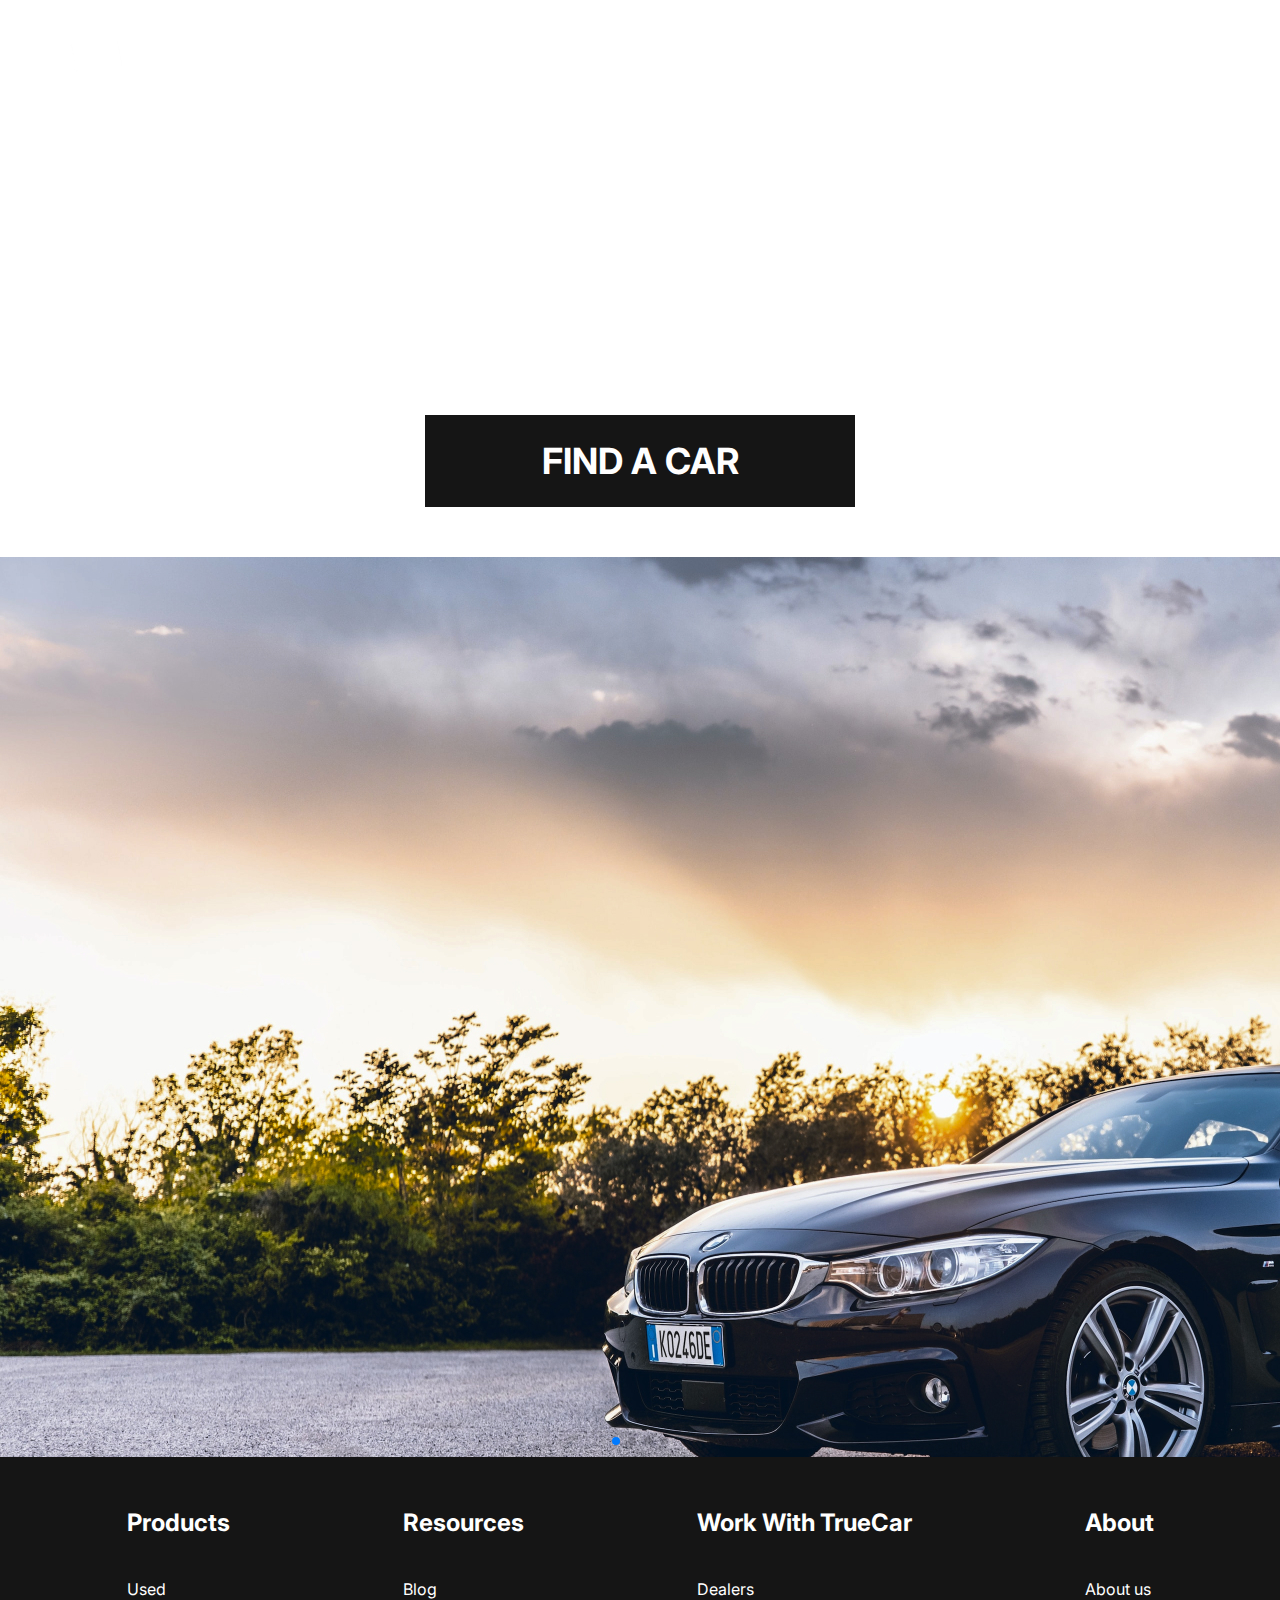
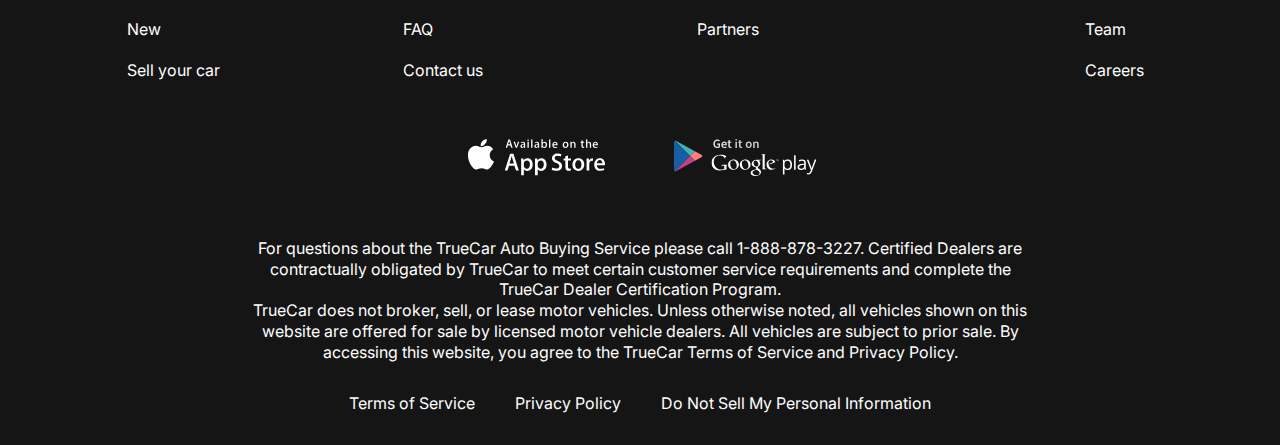
<file: index.html>
<!DOCTYPE html>
<html lang="en">
<head>
    <meta charset="UTF-8">
    <meta http-equiv="X-UA-Compatible" content="IE=edge">
    <meta name="viewport" content="width=device-width, initial-scale=1.0">
    <title>Document</title>
    <!-- Подключаем нужные шрифты из гугла-->
    <link rel="preconnect" href="https://fonts.googleapis.com">
    <link rel="preconnect" href="https://fonts.gstatic.com" crossorigin>
    <link href="https://fonts.googleapis.com/css2?family=Inter:wght@400;700&display=swap" rel="stylesheet">
    <link rel="stylesheet" href="https://cdn.jsdelivr.net/npm/swiper@9/swiper-bundle.min.css" /> <!--Подключили из интернета стили для слайдера-->
    <link rel="stylesheet" href="css/style.css"> <!--Всегда должен быть последним в списке ссылок в html-->
</head>
<body>
    <div class="wrapper"> <!--Внешняя обертка-->
        <header class="header header-main"> <!-- Хедер-->
            <!--в contacts и new-cars другой хедер с другими стилями-->
        <div class="container">
            <div class="header__inner"> <!--Содержимое хедера-->
                <a class='logo' href="#"> <!--Логотип-->
                    <img class='logo__img' src="images/logo.svg" alt="">
                </a>
                <nav class="menu"></nav> <!--Меню-->
                <ul class="menu__list"> <!--Список меню-->
                    <li class="menu__list-item">
                        <a href="#" class="menu__list-link">NEW CARS</a>
                    </li>
                    <li class="menu__list-item">
                        <a href="#" class="menu__list-link">PRE-OWNED CARS</a>
                    </li>
                    <li class="menu__list-item">
                        <a href="#" class="menu__list-link">FINANCE</a>
                    </li>
                    <li class="menu__list-item">
                        <a href="#" class="menu__list-link">LEASE VS BUY</a>
                    </li>
                    <li class="menu__list-item">
                        <a href="#" class="menu__list-link">CONTACT US</a>
                    </li>
                </ul>
            </div>
        </div>
        </header>
        <main class="main"> <!-- Основная часть страницы-->
            <section class="top">
                <div class="container">
                    <h1 class="title"> <!-- Заголовок + наша кнопка-->
                        Leasing From D&M
                    </h1>
                    <a href="#" class="top__link">
                        FIND A CAR
                    </a>
                </div>
            </section>
            <div class="slider"><!-- Слайдер-->
                <div class="swiper">
                    <div class="swiper-wrapper">
                        <!-- Наш первый слайд с указанием пути к картинке для слайда-->
                        <!-- Путь к картинке пишем в HMTL, а не в css, чтобы контент-менеджер мог потом менять картинки-->
                        <div class="swiper-slide" style="background-image: url(images/slide-1.jpg);"></div>
                        <div class="swiper-slide" style="background-image: url(images/slide-1.jpg);"></div>
                        <div class="swiper-slide" style="background-image: url(images/slide-1.jpg);"></div>
                        <div class="swiper-slide" style="background-image: url(images/slide-1.jpg);"></div>
                    </div>
                    <div class="swiper-pagination"></div> <!-- Пагинация-->
                </div>
            </div>
        </main>
        <footer class="footer"> <!--Наш футер, то, что снизу страницы. Наполняем его разделами-->
            <div class="container">
                <nav class="footer__menu">
                    <ul class="footer__menu-list">
                        <li class="footer__menu-item">
                            <p class="footer__menu-title">Products</p>
                        </li>
                        <li class="footer__menu-item">
                            <a class="footer__menu-link" href="#">Used</a>
                        </li>
                        <li class="footer__menu-item">
                            <a class="footer__menu-link" href="#">New</a>
                        </li>
                        <li class="footer__menu-item">
                            <a class="footer__menu-link" href="#">Sell your car</a>
                        </li>
                    </ul>
                    <ul class="footer__menu-list">
                        <li class="footer__menu-item">
                            <p class="footer__menu-title">Resources</p>
                        </li>
                        <li class="footer__menu-item">
                            <a class="footer__menu-link" href="#">Blog</a>
                        </li>
                        <li class="footer__menu-item">
                            <a class="footer__menu-link" href="#">FAQ</a>
                        </li>
                        <li class="footer__menu-item">
                            <a class="footer__menu-link" href="#">Contact us</a>
                        </li>
                    </ul>
                    <ul class="footer__menu-list">
                        <li class="footer__menu-item">
                            <p class="footer__menu-title">Work With TrueCar</p>
                        </li>
                        <li class="footer__menu-item">
                            <a class="footer__menu-link" href="#">Dealers</a>
                        </li>
                        <li class="footer__menu-item">
                            <a class="footer__menu-link" href="#">Partners</a>
                        </li>
                    </ul>
                    <ul class="footer__menu-list">
                        <li class="footer__menu-item">
                            <p class="footer__menu-title">About</p>
                        </li>
                        <li class="footer__menu-item">
                            <a class="footer__menu-link" href="#">About us</a>
                        </li>
                        <li class="footer__menu-item">
                            <a class="footer__menu-link" href="#">Team</a>
                        </li>
                        <li class="footer__menu-item">
                            <a class="footer__menu-link" href="#">Careers</a>
                        </li>
                    </ul>
                </nav>
                <ul class="app"> <!--Сюда мы помещаем картинки с ссылкой на appstore и googleplay-->
                    <li class="app__item">
                        <a class="app__item-link" href="#">
                        <img class='app__item-img'src="images/appstore.svg" alt="">
                        </a>
                    </li>
                    
                    <li class="app__item">
                        <a class="app__item-link" href="#">
                        <img class='app__item-img'src="images/googleplay.svg" alt="">
                        </a>
                    </li>
                </ul>

                <div class="footer__copy"> <!--Блок с правами на копирайтинг-->
                    <p class="footer__copy-text">
                        For questions about the TrueCar Auto Buying Service please call 1-888-878-3227.
Certified Dealers are contractually obligated by TrueCar to meet certain customer service requirements and complete the TrueCar Dealer Certification Program.
                    </p>
                    <p class="footer__copy-text">
TrueCar does not broker, sell, or lease motor vehicles. Unless otherwise noted, all vehicles shown on this website are offered for sale by licensed motor vehicle dealers. All vehicles are subject to prior sale. By accessing this website, you agree to the TrueCar Terms of Service and Privacy Policy.
                    </p>
                </div>
                <nav class="copy__nav"> <!--Блок под копирайтингом с ссылками-->
                    <ul class="copy__nav-list">
                        <li class="copy__nav-item">
                            <a href="#" class="copy__nav-link">Terms of Service</a>
                        </li>
                        <li class="copy__nav-item">
                            <a href="#" class="copy__nav-link">Privacy Policy</a>
                        </li>
                        <li class="copy__nav-item">
                            <a href="#" class="copy__nav-link">Do Not Sell My Personal Information</a>
                        </li>
                    </ul>
                </nav>
            </div>
        </footer> <!-- Футер-->
    </div>


    <script src="https://cdn.jsdelivr.net/npm/swiper@9/swiper-bundle.min.js"></script> <!--Скрипт из интернета для слайдера-->
    <script src="js/main.js"></script> <!--наш js-->
</body>
</html>
</file>
<file: css/style.css>
html {
    box-sizing: border-box; /*Стандартный размер высоты и ширины*/
}

*, *::after, *::before { /*Говорит всем тегам следовать этому значению*/
    box-sizing:inherit; /*Как у родителя. head как у html
    div wrapper как у body и т.д*/
    margin: 0; /*Убираем ненужные отступы сразу везде*/
    padding: 0;
}

html,
body {
    height: 100%; /*высота 100% для всего*/
}

ul {
    list-style-type: none; /*Убрали все точки возле нумерованных
    списков*/
}

a {
    text-decoration: none; /*Убрали подчеркивания подо всеми ссылками*/
    color: inherit; /*Ссылки будут наследовать цвет своей родительской
    категории*/
}

.wrapper { /*весь контент в обертке*/
    min-height: 100%; /*мин высота*/ 
    display: flex; 
    flex-direction: column;
}

.container { /*Наш контейнер из HTMl*/
    max-width: 1220px; /* макс ширина */
    margin: 0 auto; /* Выравнивание по центру 0 - верх-низ
    auto - лево право*/
    padding: 0 10px; /*Отступы по бокам по 10 (слева и справа)*/
}

body {
    font-size: 16px; /*Размер шрифта во всем теге body*/
    font-weight: 400; /*Толщина*/
    font-family: 'Inter', sans-serif; /*Наши шрифты для body*/
    line-height: 1.3; /*высота строки*/
}

.header {
    background-color: #151515;
}

.header-main {
    background-color: transparent; /*Прозрачный фон хедера на главной странице. На остальных страницах он черный (см. header) */
}

.header__inner {
    padding-top: 40px; /*Отступ сверху страницы для этого блока*/
    padding-bottom: 45px; /*Отступ от низа страницы*/
    display: flex; /*flex распологает элементы внутри header_inner 
    рядом друг с другом. Слева направо в ряд*/
    justify-content: space-between; /*расположили их друг напротив друга
    по разные стороны, один слева, другой далеко справа в пределах
    блока*/
    align-items: flex-end; /*Выравнивание элементов по низу*/
}

.menu__list { 
    display: flex; /*расположили категории меню в шеренгу, а не 
    списком*/
    gap: 35px; /*Расстояние между категориями меню*/
}

.menu__list-link {
    color: white;
    text-transform: uppercase; /*Все буквы названия категорий капсом*/
    font-weight: 700; /*новая Толщина, для всего body она 400, конкретно 
    для ссылок категорий - 700*/
}

.footer {
    background-color: #151515;
    padding: 50px 0 32px; /*Отступ в футере сверху и снизу до текста*/
    color: #fff; /*Цвет элементов в футере*/
}

.footer__menu {
    display:flex; /*Элементы в ряд*/
    justify-content: space-around; /*Распределили категории футера
    вдоль футера на равном друг от друга расстоянии*/
    margin-bottom: 50px;
}

.footer__menu-list {
    max-width: 250px; /*макс ширина текста в футере, чтобы если длина слов изменится на очень длинные ничего не поползло в стороны*/
}

.footer__menu-title {
    font-size: 24px; /* размер шрифта во всем меню тайтл*/
    font-weight: 700; /*толщина*/
    padding-bottom: 20px; /*отступ от меню итем снизу. Нужно 40px, ставим 20px, потому что еще 20px у нас есть в самом меню айтем в отступе сверху(padding top)*/
}

.footer__menu-item + .footer__menu-item { /*применяет стиль с первого попавшегося меню айтем к следующему (соседнему), пропуская идущий меню тайтл. Потому что нам нужны отступы между меню линками, без затрагивания меню тайтл*/
    padding-top: 20px; /*Отступы между меню айтем от верха*/
}

.app {
    display: flex;/*Элементы в ряд*/
    justify-content: center;
    gap: 40px; /*расстояние между ними*/
    margin-bottom: 52px; /*отступ от footer copy text*/
}

.footer__copy {
    max-width: 800px; /*макс ширина*/
    margin: 0 auto 30px; /*отступ от элемента сверуху 0, по бокам авто, снизу 30*/
    text-align: center; /*текст по центру*/
}

.copy__nav-list {
    display: flex;
    justify-content: center;
    gap: 40px;
}

.main {
    flex-grow: 1; /*Это свойство указывает, может ли вырастать флекс-элемент при наличии свободного места, и насколько.*/
}

.top {
    padding-top: 105px; /*отступ сверху от хеадера. Надо 150, 45 уже есть в самом хеадере*/
    color: #fff;
    text-align: center;
    padding-bottom: 50px; /*отступ снизу*/
}

.title {
    padding-bottom: 40px; /*отступ от тайтла снизу до кнопки*/
    font-size: 96px; /*размер шрифта в тайтле*/
    font-weight: 700; /*жирность*/
}

.top__link { /*кнопка*/
    background-color: #151515; /*заливка фона кнопки*/
    padding: 23px; /*отступы со всех краев от текста до края кнопки*/
    max-width: 430px; /*макс ширина*/
    width: 100%; /*чтобы сохранять границы текста в кнопке если он станет больше*/
    display: inline-block; /*для нормального отображения ссылки*/
    text-transform: uppercase; /*текст капсом*/
    font-size: 36px; /*размер шрифта*/
    font-weight: 700;
}

.swiper-slide { /*стили слайдов*/
    height: 100vh; /*100% высоты экрана*/
}
</file>
